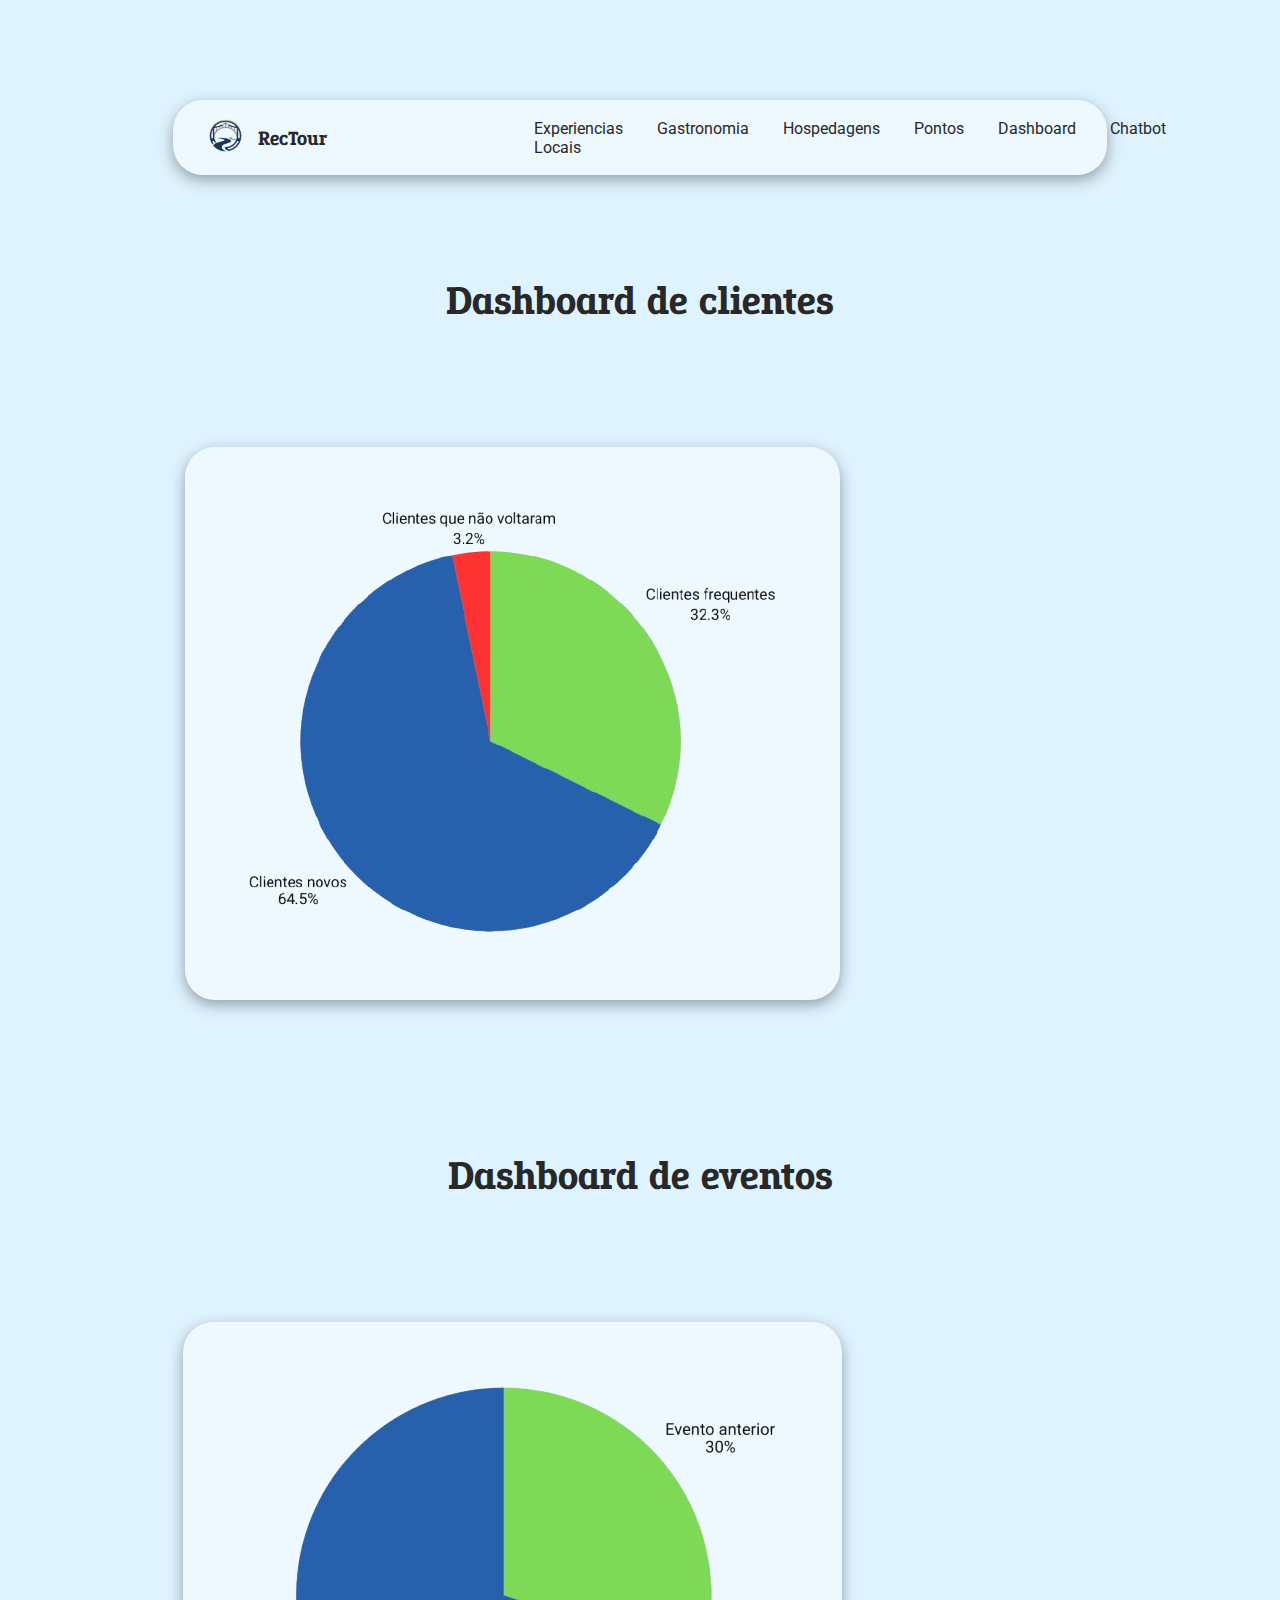
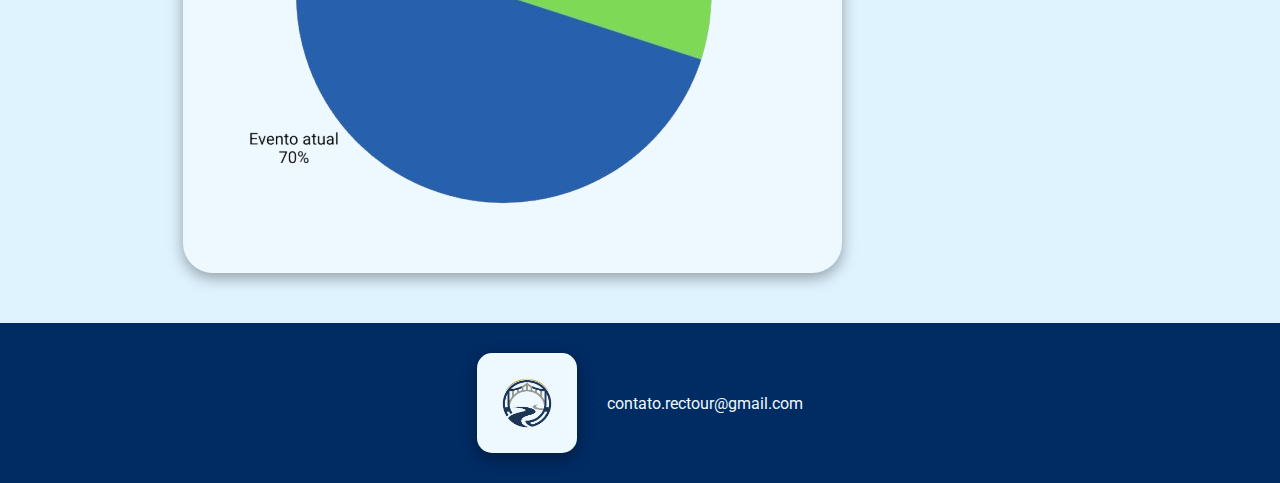
<file: dashboard.html>
<!DOCTYPE html>
<html lang="en">
<head>
    <meta charset="UTF-8">
    <meta name="viewport" content="width=device-width, initial-scale=1.0">
    <title>Dashboard</title>
    <link rel="stylesheet" href="style.css">
</head>
<body>
    <section class="centralizer">
        <nav class="navbar">
            <a href="index.html" class="logo_link">
                <i><img src="assets/logo.png" alt="logo" class="navbar_logo"></i>
                <p class="nav_rectour">RecTour</p>
            </a>
            
            <div class="nav_links" id="navLinks">
                <a href="experiencias.html" class="nav_link">Experiencias Locais</a>
                <a href="gastronomia.html" class="nav_link">Gastronomia</a>
                <a href="hospedagens.html" class="nav_link">Hospedagens</a>
                <a href="pontos.html" class="nav_link">Pontos</a>
                <a href="dashboard.html" class="nav_link">Dashboard</a>
                <a href="https://t.me/rectourbot" target="_blank" class="nav_link">Chatbot</a>
            </div>
            <div class="hamburger" id="hamburger">&#9776;</div>
        </nav>
    </section>

    <main>
        <section class="centralizer">
            <h1 class="main_title">Dashboard de clientes</h1>
        </section>
        <section class="dashboard_section">
            <div class="text_card">
                <img src="assets/grafico_clientes.png" alt="dashboard_cliente" class="dashboard_grafic">
            </div>
        </section>
        <section class="centralizer">
            <h1 class="main_title">Dashboard de eventos</h1>
        </section>
        <section class="dashboard_section">
            <div class="text_card">
                <img src="assets/grafico_evento.png" alt="dashboard_eventos" class="dashboard_grafic">
            </div>
        </section>
    </main>
    <footer>
        <img src="assets/logo.png" alt="logo" class="footer_logo">
        <p>contato.rectour@gmail.com</p>
    </footer>

    <script src="script.js"></script>
</body>
</html>
</file>
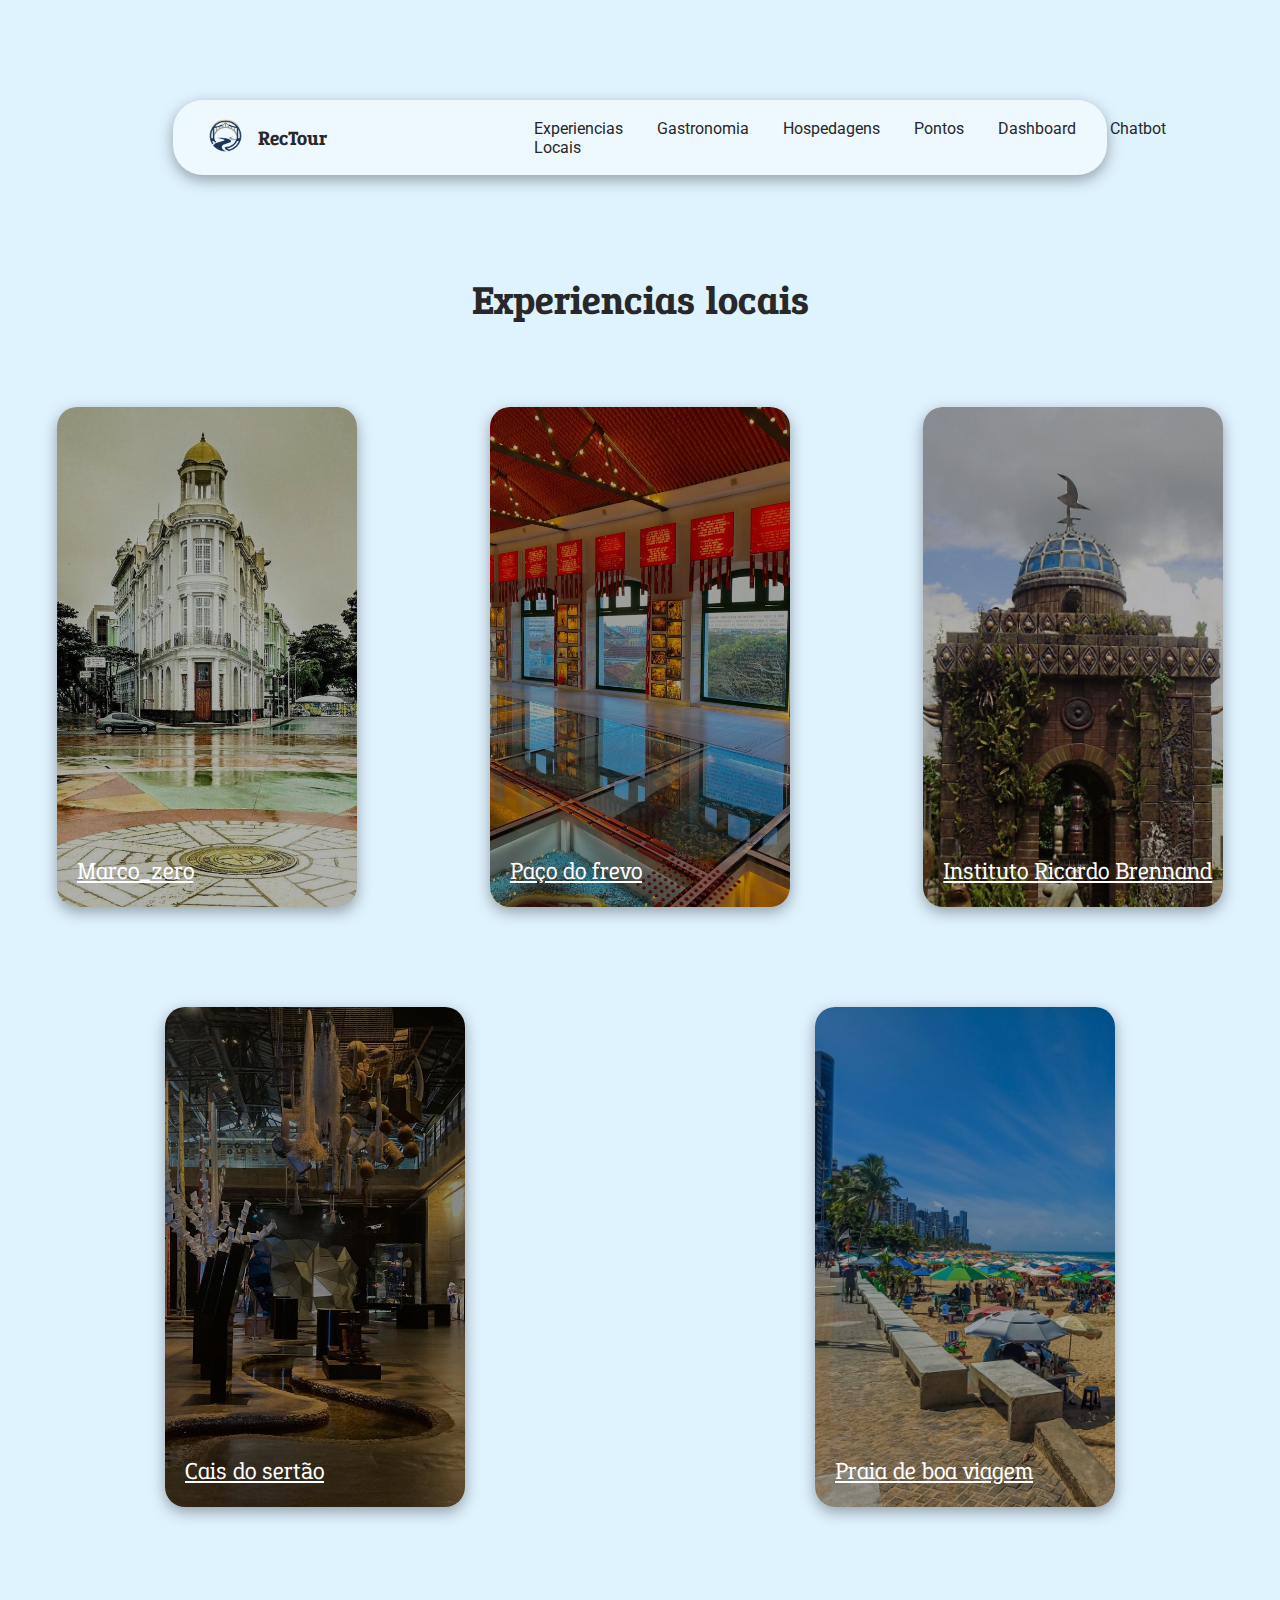
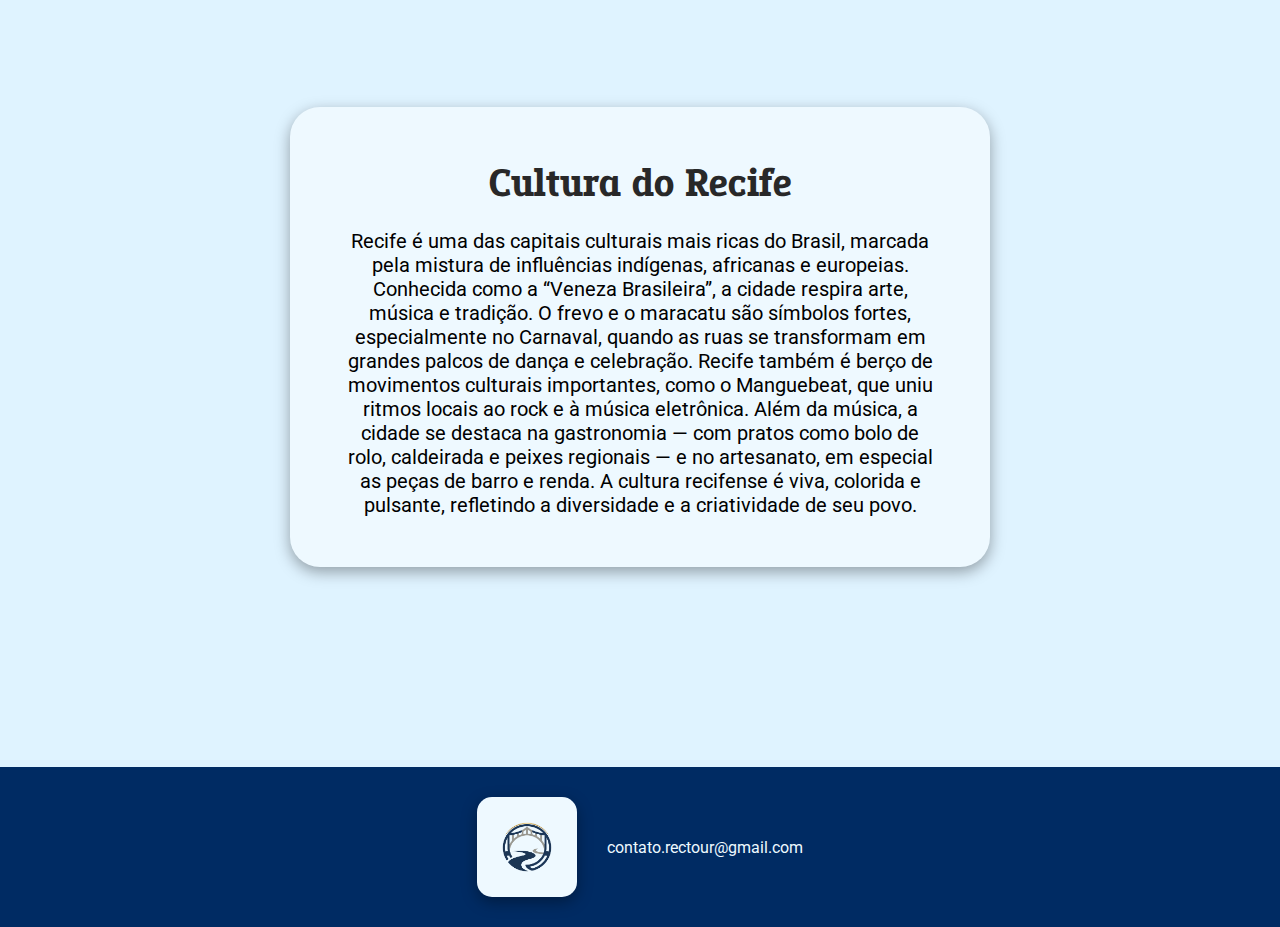
<file: experiencias.html>
<!DOCTYPE html>
<html lang="en">
<head>
    <meta charset="UTF-8">
    <meta name="viewport" content="width=device-width, initial-scale=1.0">
    <title>Experiencias locais</title>
    <link rel="stylesheet" href="style.css">
</head>
<body>
    <section class="centralizer">
        <nav class="navbar">
            <a href="index.html" class="logo_link">
                <i><img src="assets/logo.png" alt="logo" class="navbar_logo"></i>
                <p class="nav_rectour">RecTour</p>
            </a>
            <div class="nav_links" id="navLinks">
                <a href="experiencias.html" class="nav_link">Experiencias Locais</a>
                <a href="gastronomia.html" class="nav_link">Gastronomia</a>
                <a href="hospedagens.html" class="nav_link">Hospedagens</a>
                <a href="pontos.html" class="nav_link">Pontos</a>
                <a href="dashboard.html" class="nav_link">Dashboard</a>
                <a href="https://t.me/rectourbot" target="_blank" class="nav_link">Chatbot</a>

            </div>
            <div class="hamburger" id="hamburger">&#9776;</div>
        </nav>
    </section>

    <main>
        <section class="cards_section">
            <h1 class="text_title">Experiencias locais</h1>
            <div class="cards">
                <a href="">
                    <div class="card_marco_zero">
                        <h2 class="card_text">Marco_zero</h2>
                    </div>
                </a>
                <a href="">
                    <div class="card_paco_frevo">
                        <h2 class="card_text">Paço do frevo</h2>
                    </div>
                </a>
                <a href="">
                    <div class="card_brennand">
                        <h2 class="card_text">Instituto Ricardo Brennand</h2>
                    </div>
                </a>
            </div>
        </section>

        <section class="cards_section">
            <div class="cards">
                <a href="">
                    <div class="card_cais_sertao">
                        <h2 class="card_text">Cais do sertão</h2>
                    </div>
                </a>
                <a href="">
                    <div class="card_praia_bv">
                        <h2 class="card_text">Praia de boa viagem</h2>
                    </div>
                </a>
            
        </section>
            
            <section class="points_section">
            <div class="text_card">
                <h2 class="main_title">Cultura do Recife</h2>
                <p class="p_text_2">Recife é uma das capitais culturais mais ricas do Brasil, marcada pela mistura de influências indígenas, africanas e europeias. Conhecida como a “Veneza Brasileira”, a cidade respira arte, música e tradição. O frevo e o maracatu são símbolos fortes, especialmente no Carnaval, quando as ruas se transformam em grandes palcos de dança e celebração. Recife também é berço de movimentos culturais importantes, como o Manguebeat, que uniu ritmos locais ao rock e à música eletrônica. Além da música, a cidade se destaca na gastronomia — com pratos como bolo de rolo, caldeirada e peixes regionais — e no artesanato, em especial as peças de barro e renda. A cultura recifense é viva, colorida e pulsante, refletindo a diversidade e a criatividade de seu povo.</p>
            </div>
        </section>
    </main>

    <footer>
        <img src="assets/logo.png" alt="logo" class="footer_logo">
        <p>contato.rectour@gmail.com</p>
    </footer>

    <script src="script.js"></script>
</body>
</html>
</file>
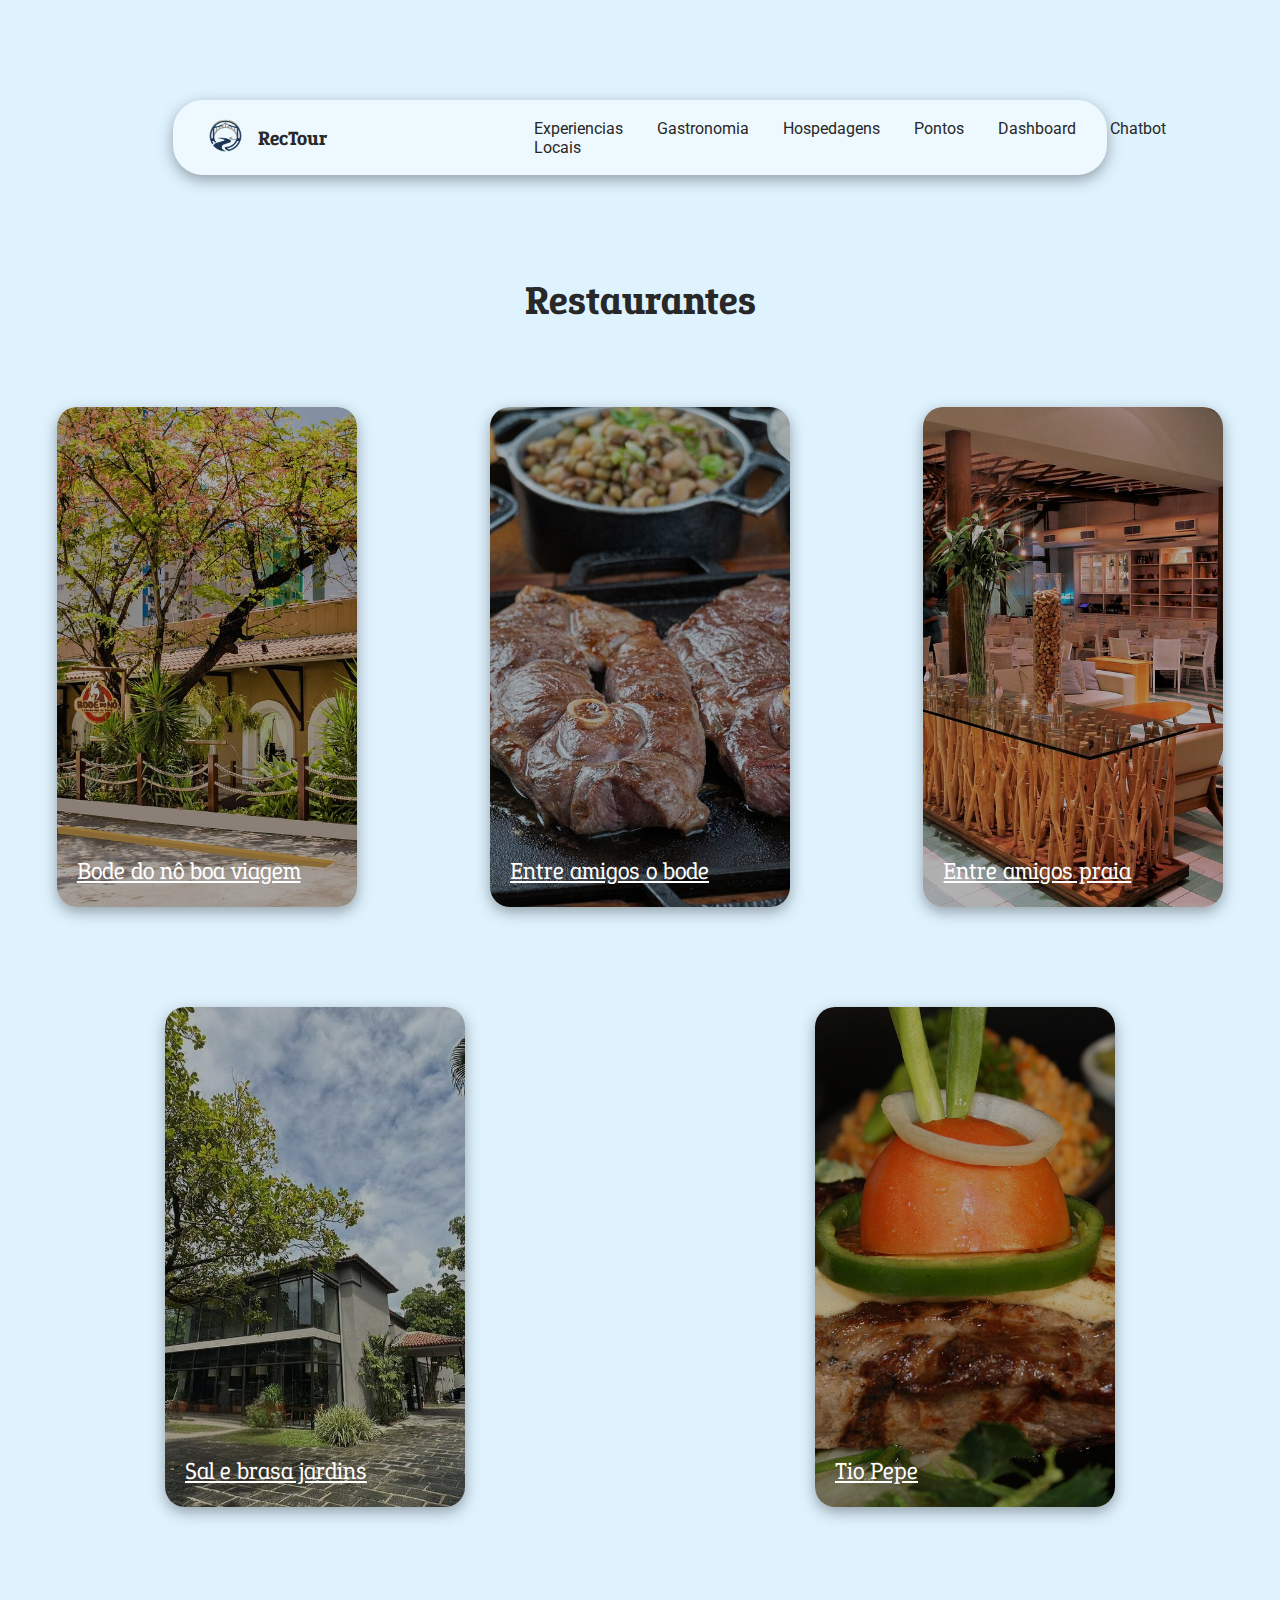
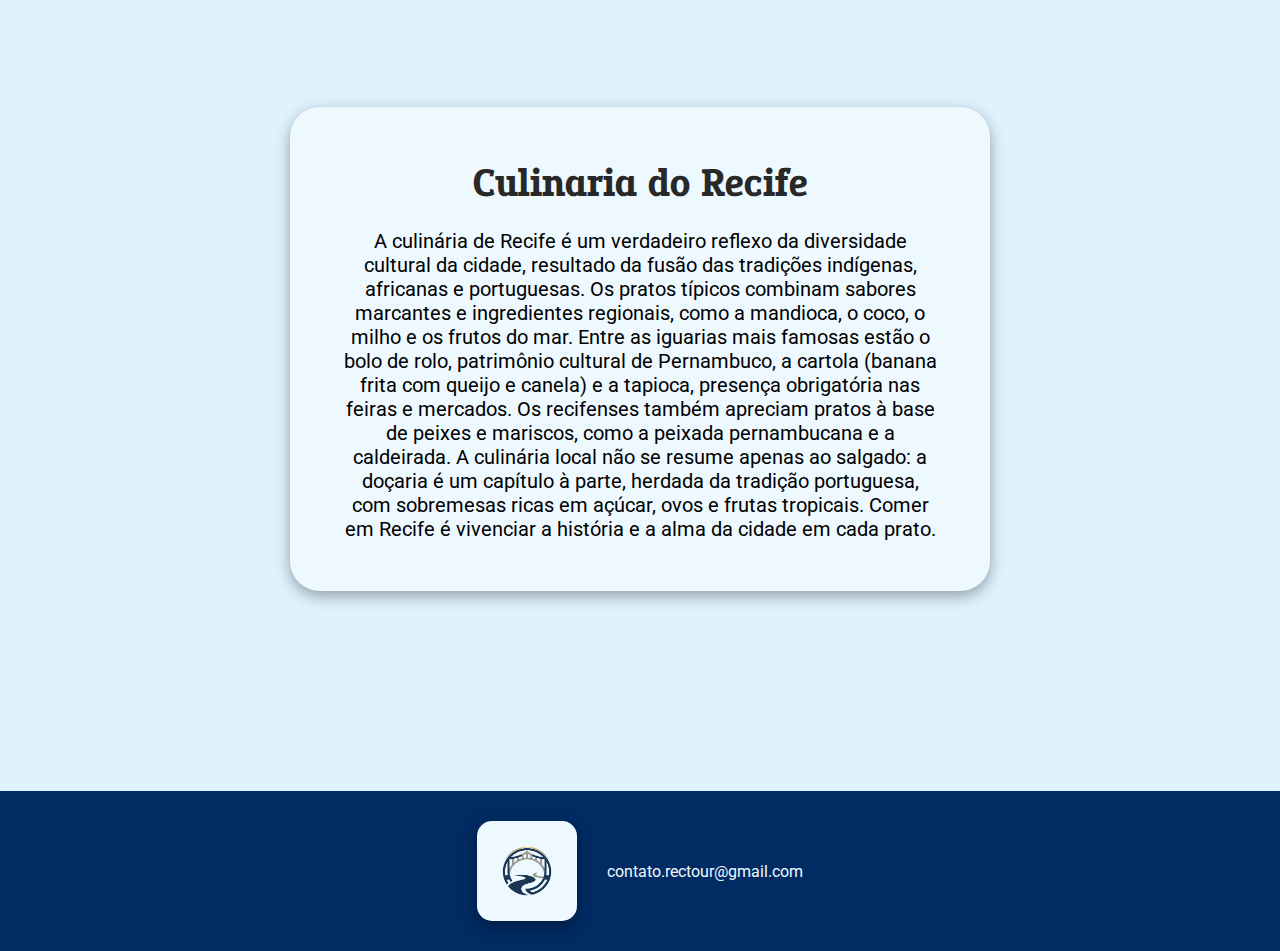
<file: gastronomia.html>
<!DOCTYPE html>
<html lang="en">
<head>
    <meta charset="UTF-8">
    <meta name="viewport" content="width=device-width, initial-scale=1.0">
    <title>Gastronomia</title>
    <link rel="stylesheet" href="style.css">
</head>
<body>
    <section class="centralizer">
        <nav class="navbar">
            <a href="index.html" class="logo_link">
                <i><img src="assets/logo.png" alt="logo" class="navbar_logo"></i>
                <p class="nav_rectour">RecTour</p>
            </a>
            <div class="nav_links" id="navLinks">
                <a href="experiencias.html" class="nav_link">Experiencias Locais</a>
                <a href="gastronomia.html" class="nav_link">Gastronomia</a>
                <a href="hospedagens.html" class="nav_link">Hospedagens</a>
                <a href="pontos.html" class="nav_link">Pontos</a>
                <a href="dashboard.html" class="nav_link">Dashboard</a>
                <a href="https://t.me/rectourbot" target="_blank" class="nav_link">Chatbot</a>
            </div>
            <div class="hamburger" id="hamburger">&#9776;</div>
        </nav>
    </section>

    <main>
        <section class="cards_section">
            <h1 class="text_title">Restaurantes</h1>
            <div class="cards">
                <a href="">
                    <div class="card_bode">
                        <h2 class="card_text">Bode do nô boa viagem</h2>
                    </div>
                </a>
                <a href="">
                    <div class="card_entre_bode">
                        <h2 class="card_text">Entre amigos o bode</h2>
                    </div>
                </a>
                <a href="">
                    <div class="card_entre_amigos">
                        <h2 class="card_text">Entre amigos praia</h2>
                    </div>
                </a>
            </div>
        </section>
        
        <section class="cards_section">
            <div class="cards">
                <a href="">
                    <div class="card_salbrasa">
                        <h2 class="card_text">Sal e brasa jardins</h2>
                    </div>
                </a>
                <a href="">
                    <div class="card_tiopepe">
                        <h2 class="card_text">Tio Pepe</h2>
                    </div>
                </a>
            
        </section>
            
            <section class="points_section">
            <div class="text_card">
                <h2 class="main_title">Culinaria do Recife</h2>
                <p class="p_text_2">A culinária de Recife é um verdadeiro reflexo da diversidade cultural da cidade, resultado da fusão das tradições indígenas, africanas e portuguesas. Os pratos típicos combinam sabores marcantes e ingredientes regionais, como a mandioca, o coco, o milho e os frutos do mar. Entre as iguarias mais famosas estão o bolo de rolo, patrimônio cultural de Pernambuco, a cartola (banana frita com queijo e canela) e a tapioca, presença obrigatória nas feiras e mercados. Os recifenses também apreciam pratos à base de peixes e mariscos, como a peixada pernambucana e a caldeirada. A culinária local não se resume apenas ao salgado: a doçaria é um capítulo à parte, herdada da tradição portuguesa, com sobremesas ricas em açúcar, ovos e frutas tropicais. Comer em Recife é vivenciar a história e a alma da cidade em cada prato.</p>
            </div>
        </section>
    </main>

    <footer>
        <img src="assets/logo.png" alt="logo" class="footer_logo">
        <p>contato.rectour@gmail.com</p>
    </footer>

    <script src="script.js"></script>
</body>
</html>
</file>
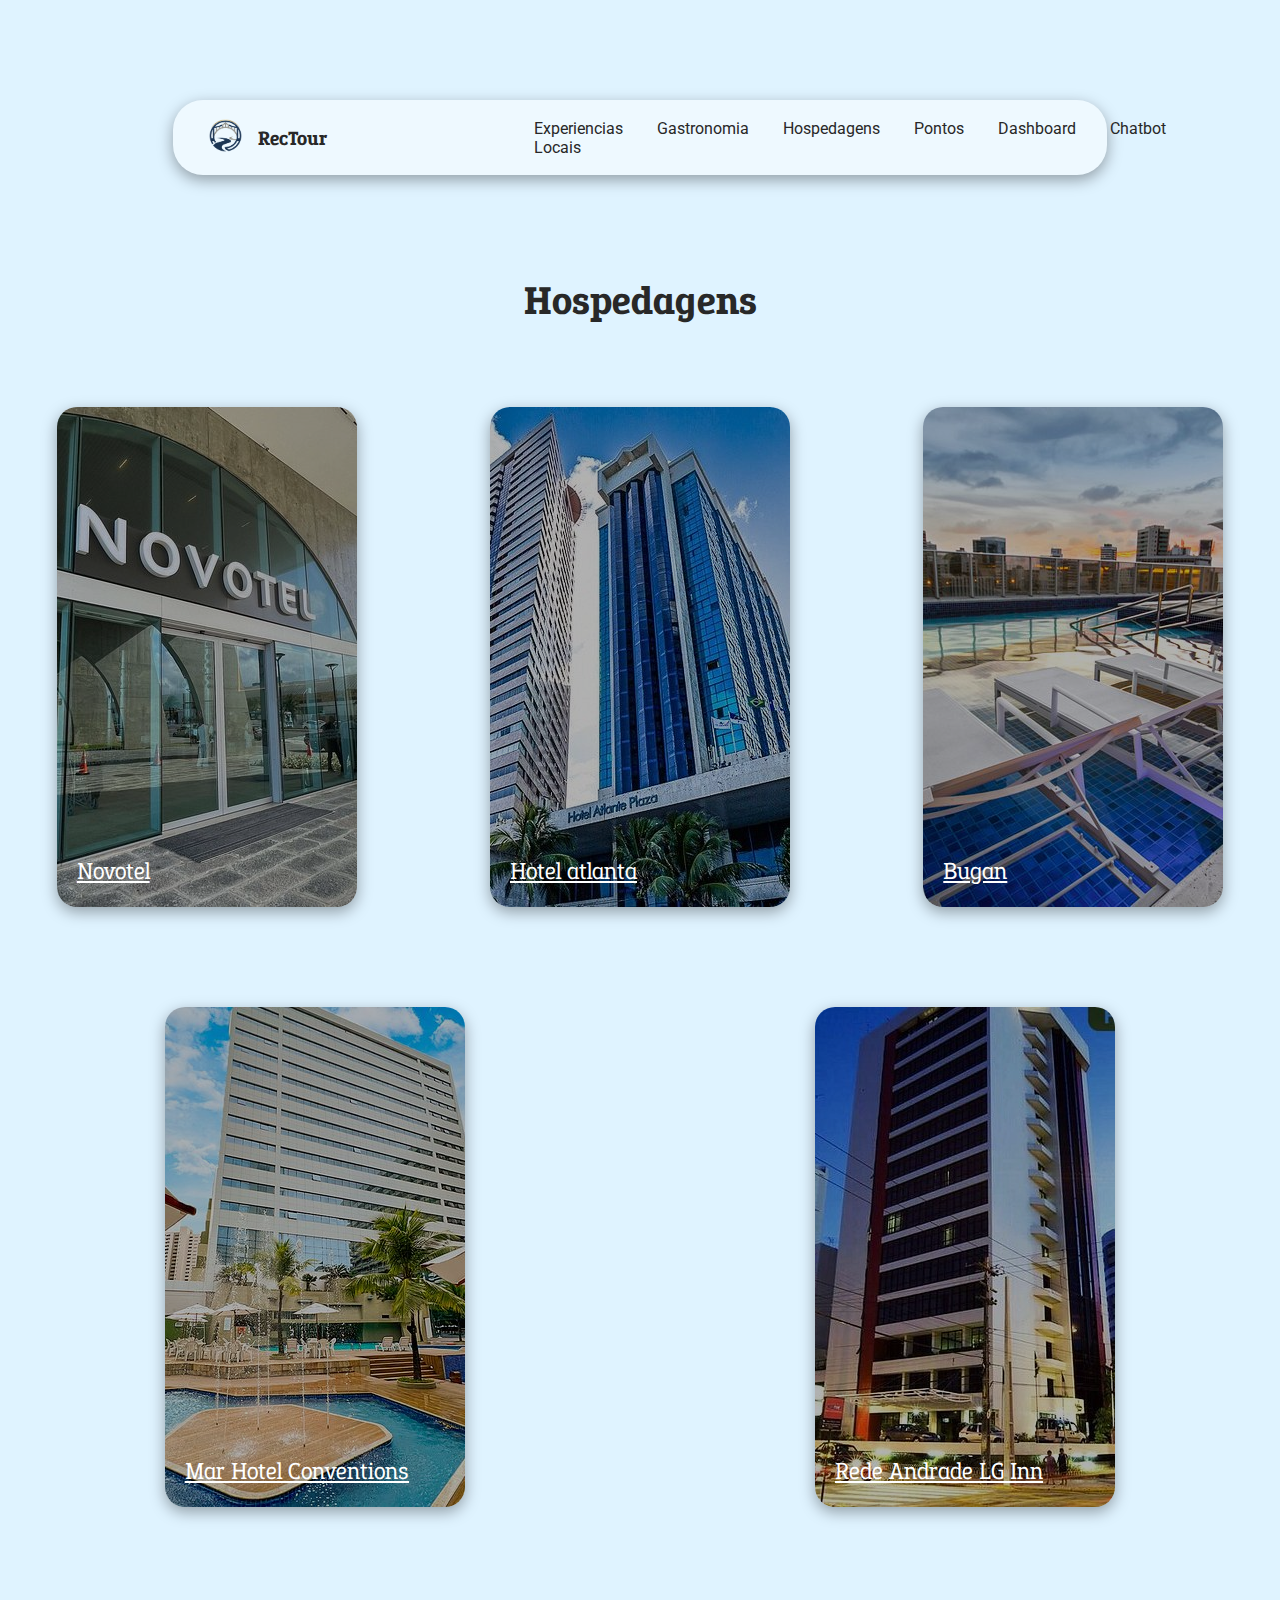
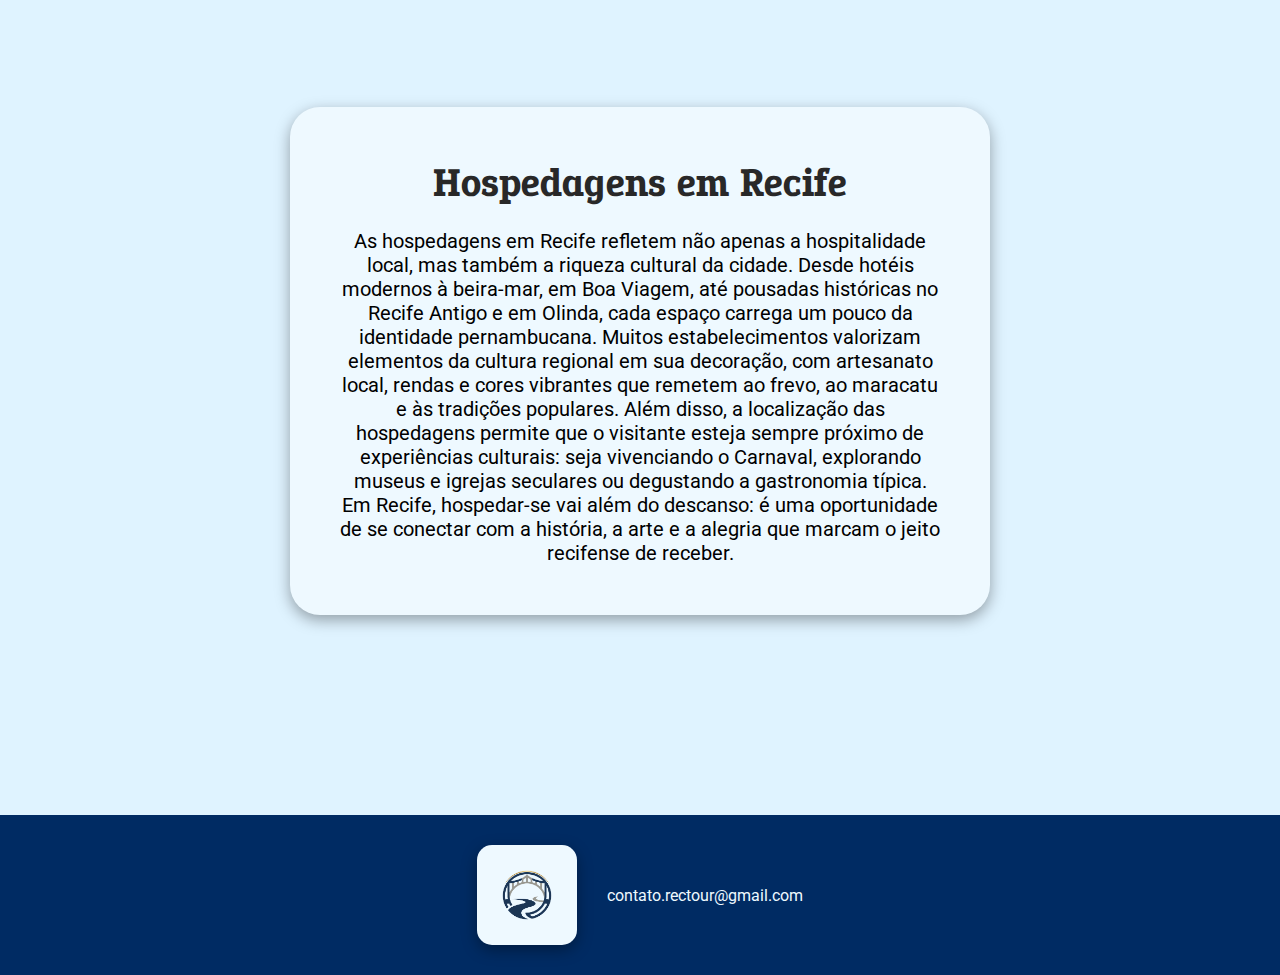
<file: hospedagens.html>
<!DOCTYPE html>
<html lang="en">
<head>
    <meta charset="UTF-8">
    <meta name="viewport" content="width=device-width, initial-scale=1.0">
    <title>Hospedagens</title>
    <link rel="stylesheet" href="style.css">
</head>
<body>
    <section class="centralizer">
        <nav class="navbar">
            <a href="index.html" class="logo_link">
                <i><img src="assets/logo.png" alt="logo" class="navbar_logo"></i>
                <p class="nav_rectour">RecTour</p>
            </a>
            <div class="nav_links" id="navLinks">
                <a href="experiencias.html" class="nav_link">Experiencias Locais</a>
                <a href="gastronomia.html" class="nav_link">Gastronomia</a>
                <a href="hospedagens.html" class="nav_link">Hospedagens</a>
                <a href="pontos.html" class="nav_link">Pontos</a>
                <a href="dashboard.html" class="nav_link">Dashboard</a>
                <a href="https://t.me/rectourbot" target="_blank" class="nav_link">Chatbot</a>
            </div>
            <div class="hamburger" id="hamburger">&#9776;</div>
        </nav>
    </section>

    <main>
        <section class="cards_section">
            <h1 class="text_title">Hospedagens</h1>
            <div class="cards">
                <a href="">
                    <div class="card_novotel">
                        <h2 class="card_text">Novotel</h2>
                    </div>
                </a>
                <a href="">
                    <div class="card_atlanta">
                        <h2 class="card_text">Hotel atlanta</h2>
                    </div>
                </a>
                <a href="">
                    <div class="card_bugan">
                        <h2 class="card_text">Bugan</h2>
                    </div>
                </a>
            </div>
        </section>
        
        <section class="cards_section">
            <div class="cards">
                <a href="">
                    <div class="card_mar">
                        <h2 class="card_text">Mar Hotel Conventions</h2>
                    </div>
                </a>
                <a href="">
                    <div class="card_andrade">
                        <h2 class="card_text">Rede Andrade LG Inn</h2>
                    </div>
                </a>
            
        </section>
            
            <section class="points_section">
            <div class="text_card">
                <h2 class="main_title">Hospedagens em Recife</h2>
                <p class="p_text_2">As hospedagens em Recife refletem não apenas a hospitalidade local, mas também a riqueza cultural da cidade. Desde hotéis modernos à beira-mar, em Boa Viagem, até pousadas históricas no Recife Antigo e em Olinda, cada espaço carrega um pouco da identidade pernambucana. Muitos estabelecimentos valorizam elementos da cultura regional em sua decoração, com artesanato local, rendas e cores vibrantes que remetem ao frevo, ao maracatu e às tradições populares. Além disso, a localização das hospedagens permite que o visitante esteja sempre próximo de experiências culturais: seja vivenciando o Carnaval, explorando museus e igrejas seculares ou degustando a gastronomia típica. Em Recife, hospedar-se vai além do descanso: é uma oportunidade de se conectar com a história, a arte e a alegria que marcam o jeito recifense de receber.</p>
            </div>
        </section>
    </main>

    <footer>
        <img src="assets/logo.png" alt="logo" class="footer_logo">
        <p>contato.rectour@gmail.com</p>
    </footer>

    <script src="script.js"></script>
</body>
</html>
</file>
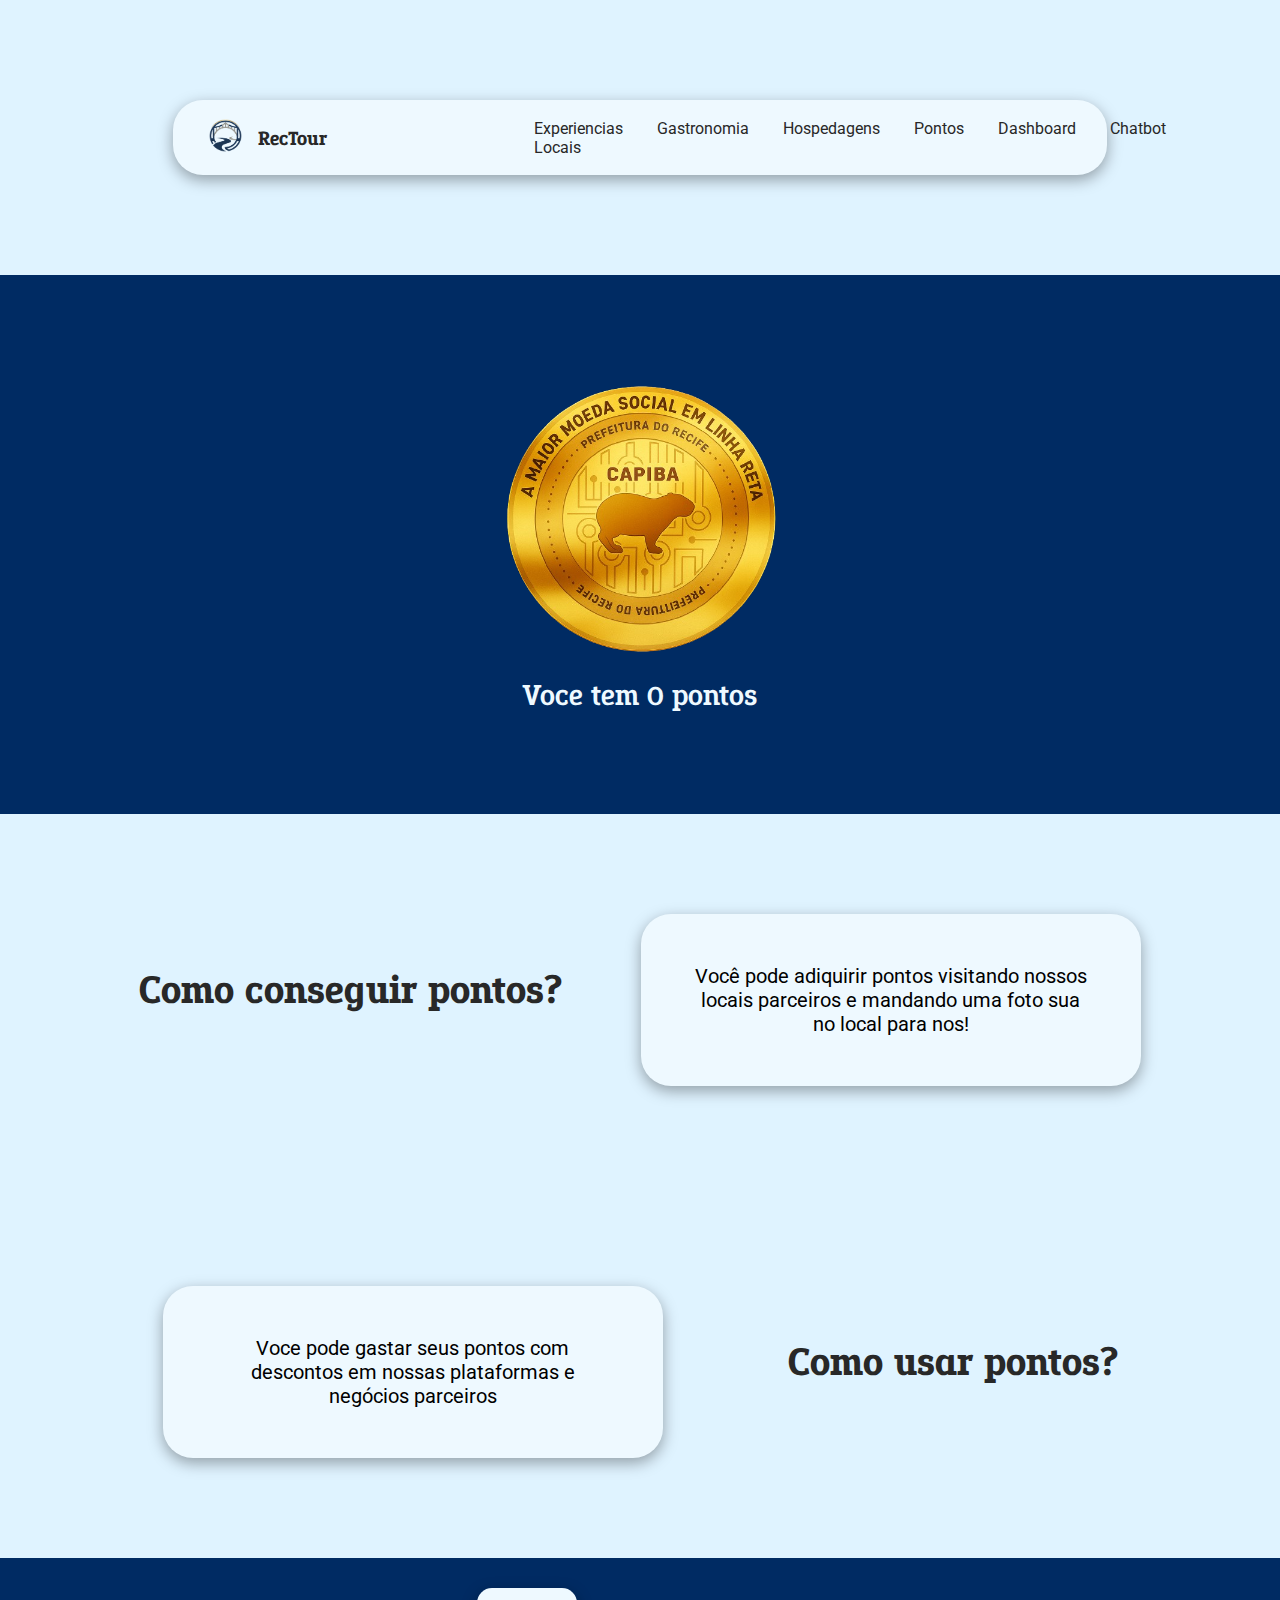
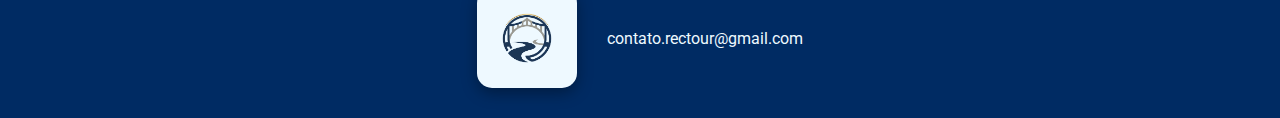
<file: pontos.html>
<!DOCTYPE html>
<html lang="en">
<head>
    <meta charset="UTF-8">
    <meta name="viewport" content="width=device-width, initial-scale=1.0">
    <link rel="stylesheet" href="style.css">
    <title>Pontos</title>
</head>
<body>
    <section class="centralizer">
        <nav class="navbar">
            <a href="index.html" class="logo_link">
                <i><img src="assets/logo.png" alt="logo" class="navbar_logo"></i>
                <p class="nav_rectour">RecTour</p>
            </a>
            <div class="nav_links" id="navLinks">
                <a href="experiencias.html" class="nav_link">Experiencias Locais</a>
                <a href="gastronomia.html" class="nav_link">Gastronomia</a>
                <a href="hospedagens.html" class="nav_link">Hospedagens</a>
                <a href="pontos.html" class="nav_link">Pontos</a>
                <a href="dashboard.html" class="nav_link">Dashboard</a>
                <a href="https://t.me/rectourbot" target="_blank" class="nav_link">Chatbot</a>
            </div>
            <div class="hamburger" id="hamburger">&#9776;</div>
        </nav>
    </section>
    <section class="centralizer_blue">
        <img src="assets/capiba.png" alt="capiba" class="reduce_scale">
    </section>
    <section class="centralizer_blue2">
        <h2 class="point_cont">Voce tem 0 pontos</h2>
    </section>
    <section class="get_point">
        <h1 class="main_title">Como conseguir pontos?</h1>
        <div class="text_card">
            <p class="p_text">Você pode adiquirir pontos visitando nossos locais parceiros e mandando uma foto sua no local para nos!</p>
        </div>
    </section>
    <section class="get_point2">
        <div class="text_card">
            <p class="p_text">Voce pode gastar seus pontos com descontos em nossas plataformas e negócios parceiros</p>
        </div>
        <h1 class="main_title">Como usar pontos?</h1>
    </section>
    <footer>
        <img src="assets/logo.png" alt="logo" class="footer_logo">
        <p>contato.rectour@gmail.com</p>
    </footer>

    <script src="script.js"></script>
</body>
</html>
</file>
<file: style.css>
/* ================== Global ================== */
@import url('https://fonts.googleapis.com/css2?family=Epunda+Slab:ital,wght@0,300..900;1,300..900&display=swap');
@import url('https://fonts.googleapis.com/css2?family=Roboto:ital,wght@0,100..900;1,100..900&display=swap');

* {
    margin: 0;
    padding: 0;
    box-sizing: border-box;
}

body {
    font-family: 'Roboto', sans-serif;
    background-color: rgb(223, 243, 255);
}

nav {
    display: flex;
    justify-content: space-between;
    align-items: center;
    width: 73%;
    height: 75px;
    background-color: rgb(238, 249, 255);
    border-radius: 30px;
    box-shadow: rgba(0,0,0,0.35) 0px 5px 15px;
    padding: 0 20px;
    position: relative;
    z-index: 1000;
}

.nav_rectour{
    color: rgb(40,40,40);
    margin-right: 200px;
    font-family: 'Epunda Slab', serif;
    font-weight: 700;
    font-size: 20px;
}

.nav_links {
    display: flex;
    gap: 20px;
}

.nav_link {
    text-decoration: none;
    color: rgb(40,40,40);
    font-weight: 400;
    padding: 7px;
    border-radius: 10px;
}

.nav_link:hover {
    background-color: rgb(221, 242, 255);
    transition: background 0.4s ease;
}

.hamburger {
    display: none;
    font-size: 28px;
    cursor: pointer;
}

.fist_home_section {
    background: url("assets/recife_backgound.jpg") no-repeat center scroll;
    background-size: cover;
    background-color: rgba(0,0,0,0.4);
    background-blend-mode: multiply;
    display: flex;
    flex-direction: column;
    justify-content: space-around;
    align-items: center;
    height: 700px;
}

.first_home_div {
    display: flex;
    align-items: center;
}

.recife_text {
    font-family: 'Epunda Slab', serif;
    font-weight: 700;
    font-size: 50px;
    color: rgb(238,249,255);
}

.location_icon {
    width: 50px;
    height: 50px;
    margin-left: 10px;
}

.cards_section {
    display: flex;
    flex-direction: column;
    align-items: center;
    margin-top: 100px;
}

.text_title {
    font-family: 'Epunda Slab', serif;
    font-weight: 700;
    font-size: 40px;
    color: rgb(40,40,40);
    margin-bottom: 80px;
    text-align: center;
}

.cards {
    display: flex;
    justify-content: space-around;
    width: 100%;
    gap: 20px;
}

.card_experiencia,
.card_gastronomia,
.card_hospedagens {
    width: 350px;
    height: 500px;
    border-radius: 20px;
    display: flex;
    flex-direction: column;
    justify-content: flex-end;
    box-shadow: rgba(0,0,0,0.35) 0px 5px 15px;
    transition: transform 0.3s, box-shadow 0.3s;
}

.card_experiencia:hover,
.card_gastronomia:hover,
.card_hospedagens:hover {
    transform: translateY(-10px);
    box-shadow: rgba(0,0,0,0.5) 0px 10px 20px;
}

.card_experiencia {
    background: url("/assets/instituto_brennand.jpg") no-repeat center scroll;
    background-size: cover;
    background-color: rgba(0,0,0,0.3);
    background-blend-mode: multiply;
}

.card_gastronomia {
    background: url("/assets/moendo_na_laje.png") no-repeat center scroll;
    background-size: cover;
    background-color: rgba(0,0,0,0.3);
    background-blend-mode: multiply;
}

.card_hospedagens {
    background: url("/assets/novotel.jpg") no-repeat center scroll;
    background-size: cover;
    background-color: rgba(0,0,0,0.3);
    background-blend-mode: multiply;
}

.card_text {
    color: white;
    margin: 0 0 20px 20px;
    font-family: 'Epunda Slab', serif;
    font-weight: 400;
    text-decoration: underline;
}

.points_section {
    display: flex;
    justify-content: space-around;
    align-items: center;
    margin: 200px auto;
    max-width: 1000px;
}

.text_card {
    background-color: rgb(238,249,255);
    padding: 50px;
    border-radius: 30px;
    box-shadow: rgba(0,0,0,0.35) 0px 5px 15px;
    text-align: center;
}

.main_title {
    font-family: 'Epunda Slab', serif;
    font-weight: 700;
    font-size: 40px;
    color: rgb(40,40,40);
    margin-bottom: 20px;
}

.p_text {
    font-family: 'Roboto', sans-serif;
    font-size: 20px;
    max-width: 400px;
    margin: 0 auto;
}

.capiba {
    max-width: 300px;
    max-height: 300px;
}

.recife_history {
    display: flex;
    align-items: center;
    justify-content: center;
    margin: 200px auto;
    background: url("assets/recife.jpg") no-repeat center scroll;
    background-size: cover;
    padding: 70px 20px;
}

.recife_history .text_card {
    max-width: 600px;
}

.gallery_section {
    display: flex;
    flex-direction: column;
    align-items: center;
    margin-bottom: 100px;
}

.gallery_title {
    font-family: 'Epunda Slab', serif;
    font-weight: 700;
    font-size: 40px;
    color: rgb(40,40,40);
    margin-bottom: 100px;
    text-align: center;
}

.gallery_div {
    display: flex;
    justify-content: space-around;
    gap: 20px;
}

.gallery_column {
    display: flex;
    flex-direction: column;
    justify-content: space-between;
    align-items: center;
    gap: 20px;
}

.gallery_img,
.gallery_img2 {
    max-width: 100%;
    border-radius: 30px;
}

footer {
    display: flex;
    align-items: center;
    justify-content: center;
    background-color: rgb(0,43,99);
    height: auto;
    padding: 30px 10px;
    font-family: 'Roboto', sans-serif;
    color: rgb(238,249,255);
    gap: 30px;
}

.footer_logo{
    background-color: rgb(238,249,255);
    border-radius: 15px;
    max-width: 100px;
    box-shadow: rgba(0,0,0,0.35) 0px 5px 15px;

}

.navbar_logo{
    max-width: 65px;
}




@media (max-width: 768px) {

    nav {
        display: flex;
        justify-content: center;
        align-items: center;
        width: 100%;
        height: 75px;
        background-color: rgb(238, 249, 255);
        border-radius: 30px;
        box-shadow: rgba(0,0,0,0.35) 0px 5px 15px;
        position: relative;
        z-index: 1000;
    }

    .nav_rectour{
        color: rgb(40,40,40);
        font-family: 'Epunda Slab', serif;
        font-weight: 700;
        font-size: 20px;
    }

    .nav_links {
        display: none;
        flex-direction: column;
        align-items: center;
        gap: 15px;
        background-color: rgb(238,249,255);
        position: absolute;
        top: 75px;   /* logo abaixo do nav */
        left: 0;     /* começa no canto esquerdo */
        width: 100%; /* ocupa toda a largura */
        padding: 20px 0;
        border-radius: 0 0 15px 15px;
        box-shadow: rgba(0,0,0,0.35) 0px 5px 15px;
    }

    .nav_links.active {
        display: flex;
    }

    .hamburger {
        display: block;
    }

    .cards {
        flex-direction: column;
        align-items: center;
        gap: 20px;
    }

    .card_experiencia,
    .card_gastronomia,
    .card_hospedagens {
        width: 100%;
        height: 400px;
        aspect-ratio: 3 / 4;
        background-size: cover;
        border-radius: 20px;
        display: flex;
        flex-direction: column;
        align-items: center;
    }

    .points_section {
        flex-direction: column;
        align-items: center;
        margin: 50px auto;
        gap: 20px;
    }

    .capiba {
        max-width: 200px;
        max-height: 200px;
    }

    .p_text {
        font-size: 18px;
        max-width: 300px;
    }

    .recife_history {
        flex-direction: column;
        padding: 40px 20px;
        text-align: center;
    }

    .text_card {
        padding: 20px;
        border-radius: 20px;
    }

    .gallery_div {
        flex-direction: column;
        align-items: center;
        gap: 30px;
    }

    .gallery_img,
    .gallery_img2 {
        max-width: 90%;
    }

    .gallery_title {
        font-size: 32px;
    }

    footer {
        padding: 30px 10px;
    }
}

.card_marco_zero:hover,
.card_paco_frevo:hover,
.card_brennand:hover,
.card_cais_sertao:hover,
.card_praia_bv:hover {
    transform: translateY(-10px);
    box-shadow: rgba(0,0,0,0.5) 0px 10px 20px;
}

.centralizer {
    display: flex;
    justify-content: center;
    padding-top: 100px;
}

.card_marco_zero,
.card_paco_frevo,
.card_brennand,
.card_cais_sertao,
.card_praia_bv {
    width: 300px;
    height: 500px;
    border-radius: 20px;
    display: flex;
    flex-direction: column;
    justify-content: flex-end;
    box-shadow: rgba(0,0,0,0.35) 0px 5px 15px;
    transition: transform 0.3s, box-shadow 0.3s;
}

.card_marco_zero {
    background: url("/assets/local_experiences/marco-zero-recife.jpg") no-repeat center scroll;
    background-size: cover;
    background-color: rgba(0,0,0,0.3);
    background-blend-mode: multiply;
}

.card_paco_frevo {
    background: url("assets/local_experiences/paço-do-frevo-recife.jpg") no-repeat center scroll;
    background-size: cover;
    background-color: rgba(0,0,0,0.3);
    background-blend-mode: multiply;
}

.card_brennand {
    background: url("assets/local_experiences/ricardo-brennand-museum.jpg") no-repeat center scroll;
    background-size: cover;
    background-color: rgba(0,0,0,0.3);
    background-blend-mode: multiply;
}

.card_cais_sertao {
    background: url("assets/local_experiences/cais-do-sertão.jpg") no-repeat center scroll;
    background-size: cover;
    background-color: rgba(0,0,0,0.3);
    background-blend-mode: multiply;
}

.card_praia_bv {
    background: url("assets/local_experiences/praia-bv.jpg") no-repeat center scroll;
    background-size: cover;
    background-color: rgba(0,0,0,0.3);
    background-blend-mode: multiply;
}

.margin-top {
    margin-top: 200px;
}

.p_text_2 {
    font-family: 'Roboto', sans-serif;
    font-size: 20px;
    max-width: 600px;
    margin: 0 auto;
}

.card_bode,
.card_entre_bode,
.card_entre_amigos,
.card_salbrasa,
.card_tiopepe {
    width: 300px;
    height: 500px;
    border-radius: 20px;
    display: flex;
    flex-direction: column;
    justify-content: flex-end;
    box-shadow: rgba(0,0,0,0.35) 0px 5px 15px;
    transition: transform 0.3s, box-shadow 0.3s;
}

.card_bode:hover,
.card_entre_bode:hover,
.card_entre_amigos:hover,
.card_salbrasa:hover,
.card_tiopepe:hover {
    transform: translateY(-10px);
    box-shadow: rgba(0,0,0,0.5) 0px 10px 20px;
}

.card_bode {
    background: url("/assets/restaurants/bode-do-no-boa-viagem.jpg") no-repeat center scroll;
    background-size: cover;
    background-color: rgba(0,0,0,0.3);
    background-blend-mode: multiply;
}

.card_entre_bode {
    background: url("assets/restaurants/entre-amigos-o-bode.jpg") no-repeat center scroll;
    background-size: cover;
    background-color: rgba(0,0,0,0.3);
    background-blend-mode: multiply;
}

.card_entre_amigos {
    background: url("assets/restaurants/entre-amigos-praia.jpg") no-repeat center scroll;
    background-size: cover;
    background-color: rgba(0,0,0,0.3);
    background-blend-mode: multiply;
}

.card_salbrasa {
    background: url("assets/restaurants/sal-e-brasa-jardins.jpg") no-repeat center scroll;
    background-size: cover;
    background-color: rgba(0,0,0,0.3);
    background-blend-mode: multiply;
}

.card_tiopepe {
    background: url("assets/restaurants/tiopepe.jpg") no-repeat center scroll;
    background-size: cover;
    background-color: rgba(0,0,0,0.3);
    background-blend-mode: multiply;
}

.card_novotel,
.card_atlanta,
.card_bugan,
.card_mar,
.card_andrade {
    width: 300px;
    height: 500px;
    border-radius: 20px;
    display: flex;
    flex-direction: column;
    justify-content: flex-end;
    box-shadow: rgba(0,0,0,0.35) 0px 5px 15px;
    transition: transform 0.3s, box-shadow 0.3s;
}

.card_novotel:hover,
.card_atlanta:hover,
.card_bugan:hover,
.card_mar:hover,
.card_andrade:hover {
    transform: translateY(-10px);
    box-shadow: rgba(0,0,0,0.5) 0px 10px 20px;
}

.card_novotel {
    background: url("/assets/hotel/novotel.jpg") no-repeat center scroll;
    background-size: cover;
    background-color: rgba(0,0,0,0.3);
    background-blend-mode: multiply;
}

.card_atlanta {
    background: url("assets/hotel/atlanta.jpg") no-repeat center scroll;
    background-size: cover;
    background-color: rgba(0,0,0,0.3);
    background-blend-mode: multiply;
}

.card_bugan {
    background: url("assets/hotel/bugan.jpg") no-repeat center scroll;
    background-size: cover;
    background-color: rgba(0,0,0,0.3);
    background-blend-mode: multiply;
}

.card_mar {
    background: url("assets/hotel/mar-conventions.jpg") no-repeat center scroll;
    background-size: cover;
    background-color: rgba(0,0,0,0.3);
    background-blend-mode: multiply;
}

.card_andrade {
    background: url("assets/hotel/andrade.jpg") no-repeat center scroll;
    background-size: cover;
    background-color: rgba(0,0,0,0.3);
    background-blend-mode: multiply;
}

.reduce_scale {
    max-width: 300px;
}

.centralizer_blue {
    background-color: rgb(0,43,99);
    display: flex;
    justify-content: center;
    padding-top: 100px;
    margin-top: 100px;
}

.centralizer_blue2 {
    background-color: rgb(0,43,99);
    display: flex;
    justify-content: center;
    padding-bottom: 100px;
}

.point_cont {
    font-family: 'Epunda Slab', serif;
    font-weight: 600;
    color: rgb(238,249,255);
    font-size: 30px;
}

.get_point {
    display: flex;
    justify-content: space-around;
    align-items: center;
    padding: 100px;
}

.get_point2 {
    display: flex;
    justify-content: space-around;
    align-items: center;
    padding: 100px;
}

@media (max-width: 768px) {
    .centralizer_blue {
        background-color: rgb(0,43,99);
        display: flex;
        flex-direction: column;
        align-items: center;
        justify-content: center;
        padding-top: 100px;
        margin-top: 100px;
    }

    .centralizer_blue2 {
        background-color: rgb(0,43,99);
        display: flex;
        align-items: center;
        flex-direction: column;
        justify-content: center;
        padding-bottom: 100px;
    }

    .get_point {
        display: flex;
        flex-direction: column;
        align-items: center;
        justify-content: space-around;
        align-items: center;
        padding: 100px;
    }

    .get_point2 {
        display: flex;
        flex-direction: column-reverse;
        align-items: center;
        justify-content: space-around;
        align-items: center;
        padding: 100px;
    }

}

.logo_link {
    display: flex;
    align-items: center;
    text-decoration: none;
    color: rgb(40,40,40);

}

.dashboard_section{
    width: 80%;
    display: flex;
    justify-content: center;
    margin-top: 100px;
    margin-bottom: 50px;
}
</file>
